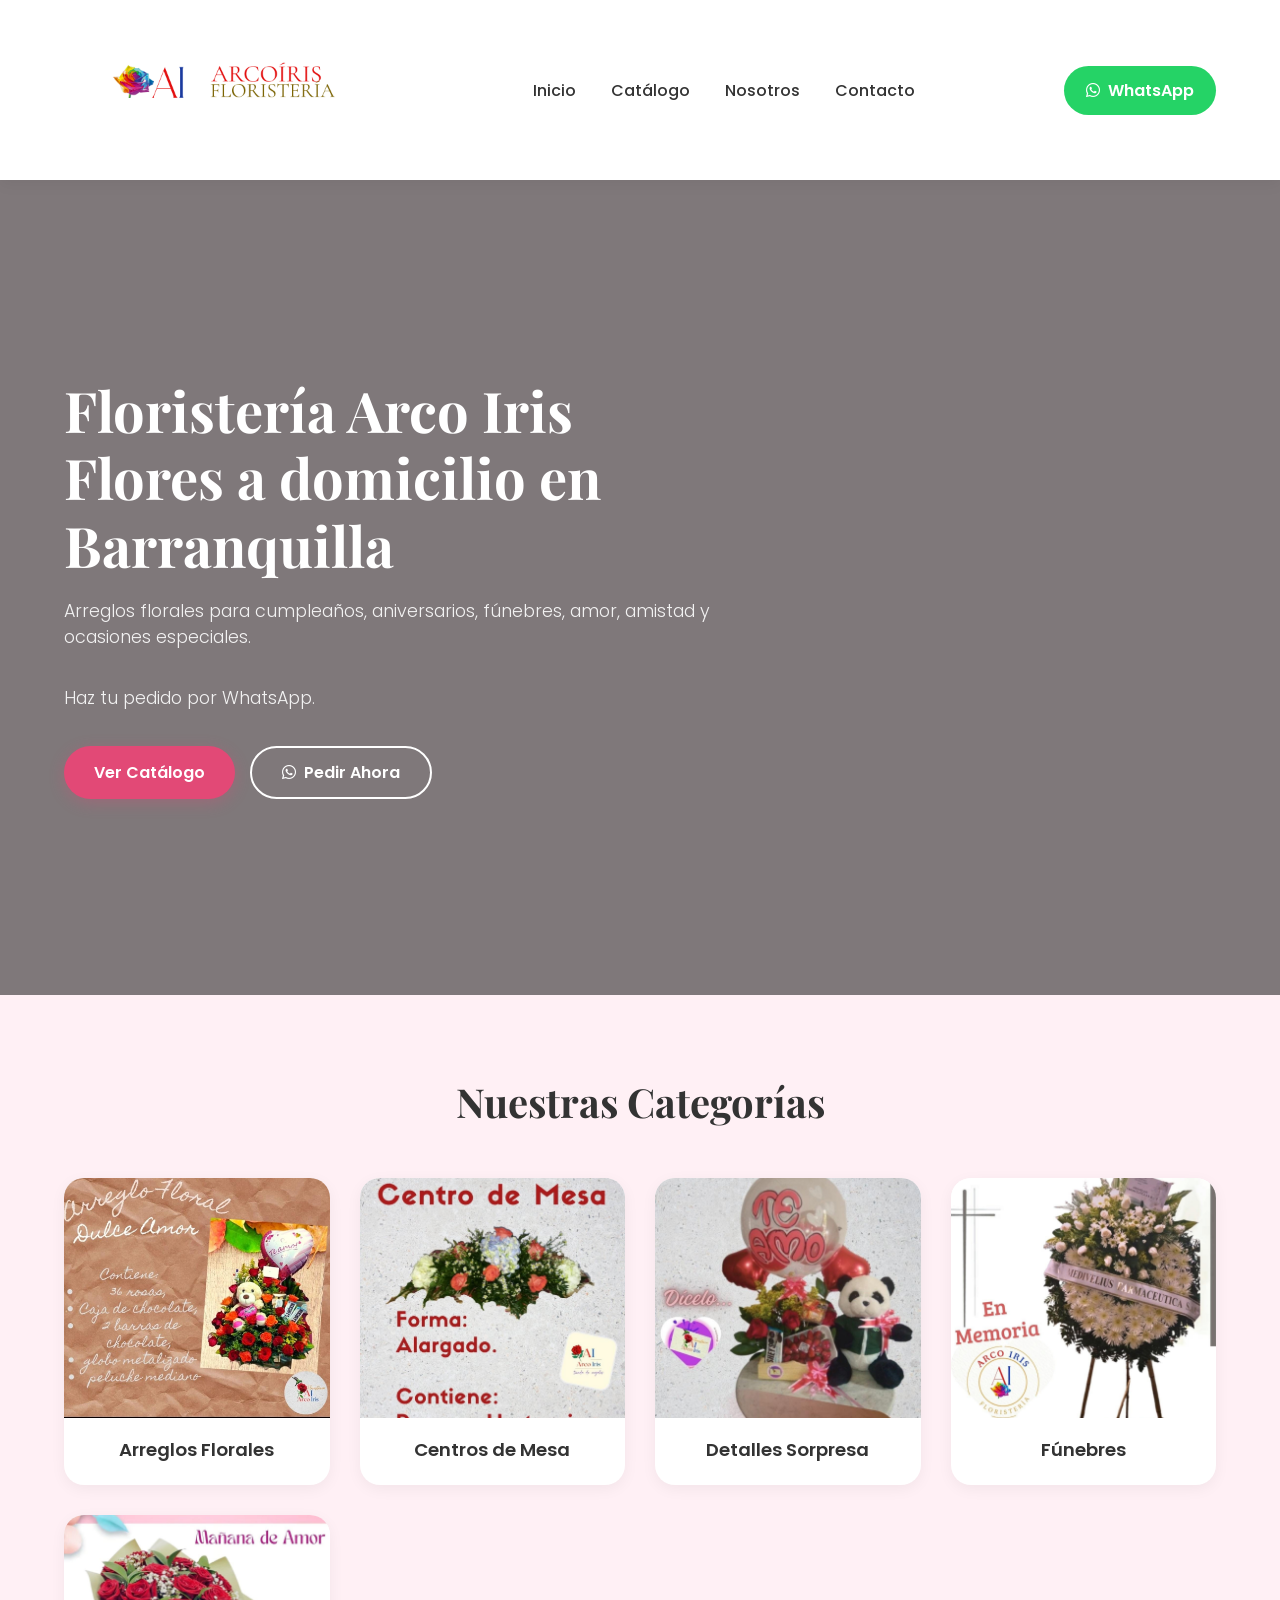
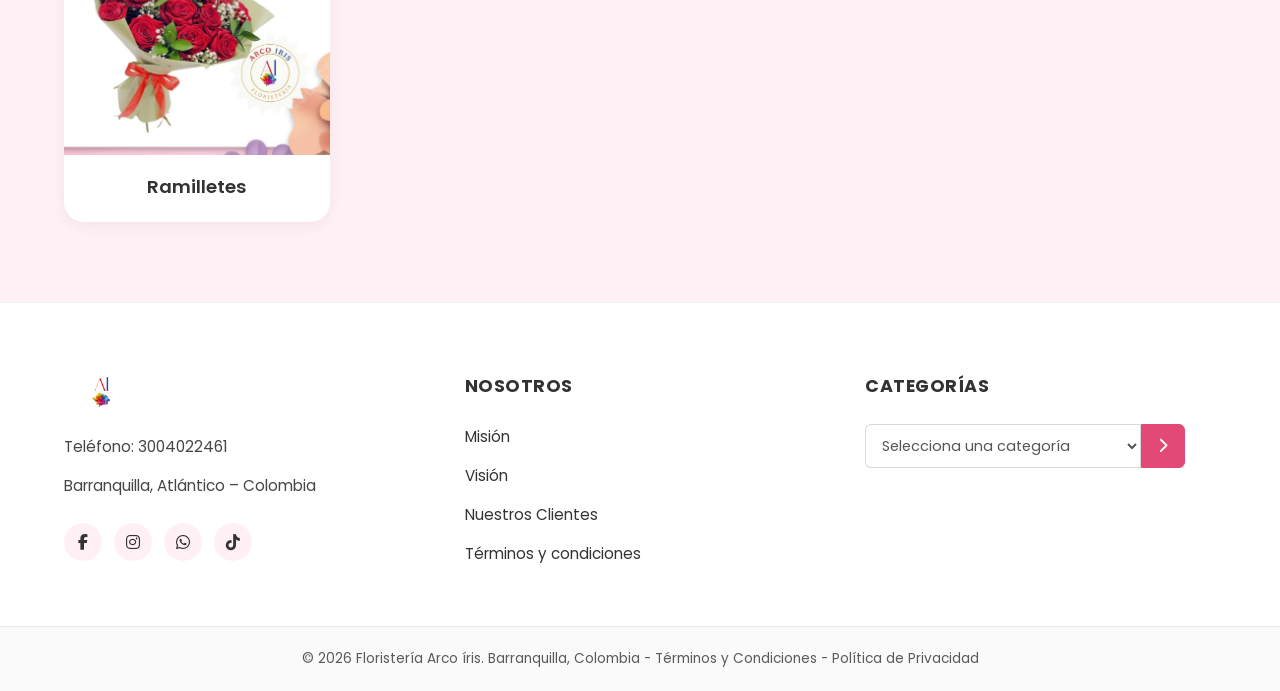
<file: index.html>
<!DOCTYPE html>
<html lang="es">

<head>
    <meta charset="UTF-8">
    <meta name="viewport" content="width=device-width, initial-scale=1.0">
    <title>Floristería Arcoíris</title>

    <!-- Línea para colocar tu isotipo -->
    <link rel="icon" type="image/png" href="favicon/favicon.png">

    <link rel="stylesheet" href="css/style.css">

    <!-- Fuentes de Google -->
    <link rel="preconnect" href="https://fonts.googleapis.com">
    <link rel="preconnect" href="https://fonts.gstatic.com" crossorigin>
    <link href="https://fonts.googleapis.com/css2?family=Playfair+Display:wght@500;600;700&family=Poppins:wght@300;400;500;600;700&display=swap" rel="stylesheet">
    
    <!-- Font Awesome (Iconos) -->
    <link rel="stylesheet" href="https://cdnjs.cloudflare.com/ajax/libs/font-awesome/6.7.2/css/all.min.css">
</head>

<body>

    <!-- ==========================
            HEADER / MENÚ
    ========================== -->
    <header class="header">
        <div class="container header-container">
            <!-- Logo -->
            <a href="index.html" class="logo">
                <img src="img/logo/logo-horizontal.png" alt="Floristería Arcoíris">
            </a>

            <!-- Navegación -->
            <nav class="menu">
                <ul class="menu-lista">
                    <li><a href="index.html">Inicio</a></li>
                    <li><a href="pages/catalogo.html">Catálogo</a></li>
                    <li><a href="pages/nosotros.html">Nosotros</a></li>
                    <li><a href="pages/contacto.html">Contacto</a></li>
                </ul>
            </nav>

            <!-- Botones de Acción -->
        <div class="acciones">
        <a href="https://wa.me/573004022461" target="_blank" class="btn-whatsapp">
        <i class="fa-brands fa-whatsapp"></i>
        WhatsApp
        </a>
        </div>
        </div>
    </header>

    <!-- ==========================
            HERO SECTION
    ========================== -->
    <section class="hero">
        <div class="container hero-container">
            <div class="hero-content">
                <h1>Floristería Arco Iris  Flores a domicilio en Barranquilla</h1>
                <p>Arreglos florales para cumpleaños, aniversarios, fúnebres, amor, amistad y ocasiones especiales.</p>
                <p>Haz tu pedido por WhatsApp.</p>
                <div class="hero-botones">
                    <a href="pages/catalogo.html" class="btn-primario">Ver Catálogo</a>
                    <a href="https://wa.me/573004022461" target="_blank" class="btn-secundario">
                        <i class="fa-brands fa-whatsapp"></i> Pedir Ahora
                    </a>
                </div>
            </div>
        </div>
    </section>

    <!-- ==========================================================================
    NUESTRAS CATEGORÍAS
    -->
    <section class="categorias-seccion container">
        <h2 class="titulo-seccion">Nuestras Categorías</h2>
        
        <div class="grid-categorias">
            <!-- 1. Arreglos Florales -->
            <a href="pages/catalogo.html?cat=arreglos" class="tarjeta-categoria">
                <div class="img-container">
                    <img src="img/categorias/arreglos.jpg" alt="Arreglos Florales" loading="lazy">
                </div>
                <h3>Arreglos Florales</h3>
            </a>

            <!-- 2. Centros de Mesa -->
            <a href="pages/catalogo.html?cat=mesas" class="tarjeta-categoria">
                <div class="img-container">
                    <img src="img/categorias/mesas.jpg" alt="Centros de Mesa" loading="lazy">
                </div>
                <h3>Centros de Mesa</h3>
            </a>

            <!-- 3. Detalles Sorpresa -->
            <a href="pages/catalogo.html?cat=detalles" class="tarjeta-categoria">
                <div class="img-container">
                    <img src="img/categorias/detalles.jpg" alt="Detalles Sorpresa" loading="lazy">
                </div>
                <h3>Detalles Sorpresa</h3>
            </a>

            <!-- 4. Fúnebres -->
            <a href="pages/catalogo.html?cat=funebres" class="tarjeta-categoria">
                <div class="img-container">
                    <img src="img/categorias/funebres.jpg" alt="Fúnebres" loading="lazy">
                </div>
                <h3>Fúnebres</h3>
            </a>

            <!-- 5. Ramilletes -->
            <a href="pages/catalogo.html?cat=ramilletes" class="tarjeta-categoria">
                <div class="img-container">
                    <img src="img/categorias/ramilletes.jpg" alt="Ramilletes" loading="lazy">
                </div>
                <h3>Ramilletes</h3>
            </a>
        </div>
    </section>

    <!-- ==========================
            FOOTER (PIE DE PÁGINA)
    ========================== -->
    <footer class="footer">
        <div class="container footer-container">
            
            <!-- Columna 1: Logo e Información Directa -->
            <div class="footer-col">
                <a href="index.html" class="footer-logo">
                    <img src="img/logo/isotipo.png" alt="Floristería Arcoíris Logotipo">
                </a>
                <ul class="info-lista">
                    <li>Teléfono: 3004022461</li>
                    <li>Barranquilla, Atlántico – Colombia</li>
                </ul>
                <!-- Redes Sociales -->
                <div class="footer-redes">
                    <a href="https://www.facebook.com/arcoirisfl/" target="_blank" title="Facebook"><i class="fa-brands fa-facebook-f"></i></a>
                    <a href="https://www.instagram.com/arcoiris.tr?igsh=a3hhM2ljNTViOWdo" target="_blank" title="Instagram"><i class="fa-brands fa-instagram"></i></a>
                    <a href="https://wa.me/573004022461" target="_blank" title="WhatsApp"><i class="fa-brands fa-whatsapp"></i></a>
                    <a href="https://www.tiktok.com/@arcoirisfl?_r=1&_t=ZS-987qPZH6nR6" target="_blank" title="TikTok"><i class="fa-brands fa-tiktok"></i></a>
                </div>
            </div>

            <!-- Columna 2: NOSOTROS -->
            <div class="footer-col">
                <h3>NOSOTROS</h3>
                <ul>
                    <li><a href="pages/nosotros.html#mision">Misión</a></li>
                    <li><a href="pages/nosotros.html#vision">Visión</a></li>
                    <li><a href="pages/nosotros.html#clientes">Nuestros Clientes</a></li>
                    <li><a href="pages/terminos.html">Términos y condiciones</a></li>
                </ul>
            </div>

            <div class="footer-col col-footer">
                <h3>CATEGORÍAS</h3>
                <div class="selector-categoria-footer">
                    <select name="categorias-select" id="categoriasSelect">
                        <option value="">Selecciona una categoría</option>
                        <option value="arreglos">Arreglos Florales</option>
                        <option value="mesas">Centros de Mesa</option>
                        <option value="detalles">Detalles Sorpresa</option>
                        <option value="funebres">Fúnebres</option>
                        <option value="ramilletes">Ramilletes</option>
                    </select>
                    <button id="btnSelectorFooter" class="btn-selector" type="button">
                        <i class="fa-solid fa-chevron-right"></i>
                    </button>
                </div>
            </div>

        </div>

        <!-- Barra de derechos e inferiores -->
        <div class="footer-bottom">
            <div class="container bottom-container">
                <p>&copy; 2026 Floristería Arco íris. Barranquilla, Colombia - Términos y Condiciones - Política de Privacidad</p>
            </div>
        </div>
    </footer>

    <!-- Archivo de JavaScript -->
    <script src="js/productos.js"></script>

</body>
</html>
</file>
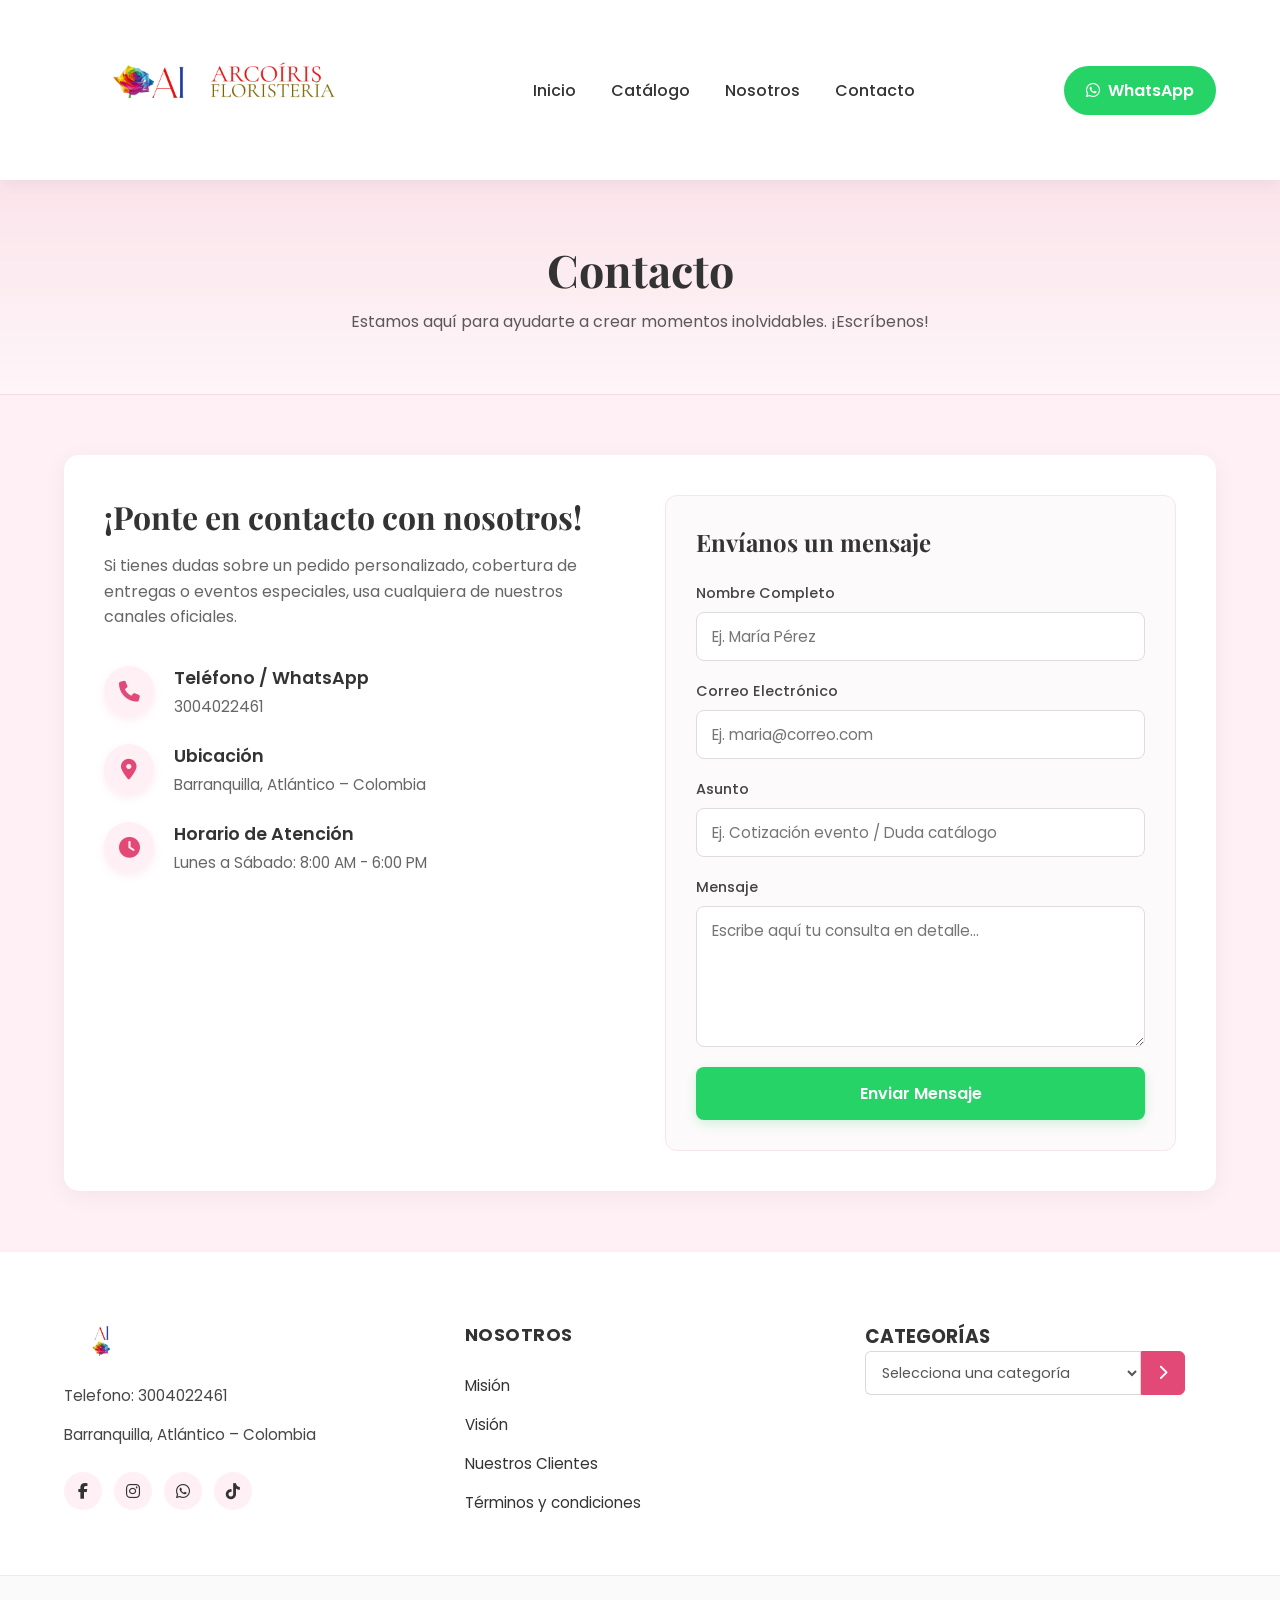
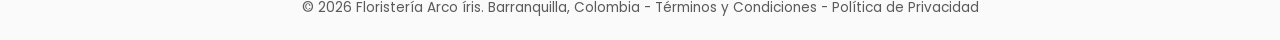
<file: pages/contacto.html>
<!DOCTYPE html>
<html lang="es">

<head>
    <meta charset="UTF-8">
    <meta name="viewport" content="width=device-width, initial-scale=1.0">
    <title>Contacto - Floristería Arcoíris</title>


    <link rel="icon" type="image/png" href="favicon/favicon.png">
    <!-- Ruta relativa para los estilos comunes -->
    <link rel="stylesheet" href="../css/style.css">
    
    <!-- Fuentes de Google -->
    <link rel="preconnect" href="https://fonts.googleapis.com">
    <link rel="preconnect" href="https://fonts.gstatic.com" crossorigin>
    <link href="https://fonts.googleapis.com/css2?family=Playfair+Display:wght=500;600;700&family=Poppins:wght=300;400;500;600;700&display=swap" rel="stylesheet">
    
    <!-- Font Awesome (Iconos) -->
    <link rel="stylesheet" href="https://cdnjs.cloudflare.com/ajax/libs/font-awesome/6.7.2/css/all.min.css">
</head>

<body>

    <!-- ==========================
            HEADER / MENÚ
    ========================== -->
    <header class="header">
        <div class="container header-container">
            <!-- Logo -->
            <a href="../index.html" class="logo">
                <img src="../img/logo/logo-horizontal.png" alt="Floristería Arcoíris">
            </a>

            <!-- Navegación -->
            <nav class="menu">
                <ul class="menu-lista">
                    <li><a href="../index.html">Inicio</a></li>
                    <li><a href="catalogo.html">Catálogo</a></li>
                    <li><a href="nosotros.html">Nosotros</a></li>
                    <li><a href="contacto.html">Contacto</a></li>
                </ul>
            </nav>

            <!-- Botones de Acción -->
            <div class="acciones">
            <a href="https://wa.me/573004022461" target="_blank" class="btn-whatsapp">
            <i class="fa-brands fa-whatsapp"></i>
            WhatsApp
            </a>
            </div>
        </div>
    </header>

    <!-- ==========================
        BANNER DE PRESENTACIÓN
    ========================== -->
    <section class="banner-interno">
        <div class="container">
            <h1>Contacto</h1>
            <p>Estamos aquí para ayudarte a crear momentos inolvidables. ¡Escríbenos!</p>
        </div>
    </section>

    <!-- ==========================
        SECCIÓN PRINCIPAL DE CONTACTO
    ========================== -->
    <section class="contacto-seccion container">
        <div class="grid-contacto">
            
            <!-- Bloque Izquierdo: Información de Atención -->
            <div class="info-contacto">
                <h2>¡Ponte en contacto con nosotros!</h2>
                <p class="descripcion-contacto">Si tienes dudas sobre un pedido personalizado, cobertura de entregas o eventos especiales, usa cualquiera de nuestros canales oficiales.</p>
                
                <div class="canales-atencion">
                    <!-- Canal Teléfono -->
                    <div class="canal-item">
                        <div class="canal-icono"><i class="fa-solid fa-phone"></i></div>
                        <div class="canal-texto">
                            <h3>Teléfono / WhatsApp</h3>
                            <p>3004022461</p>
                        </div>
                    </div>
                    
                    <!-- Canal Ubicación -->
                    <div class="canal-item">
                        <div class="canal-icono"><i class="fa-solid fa-location-dot"></i></div>
                        <div class="canal-texto">
                            <h3>Ubicación</h3>
                            <p>Barranquilla, Atlántico – Colombia</p>
                        </div>
                    </div>

                    <!-- Canal Horario -->
                    <div class="canal-item">
                        <div class="canal-icono"><i class="fa-solid fa-clock"></i></div>
                        <div class="canal-texto">
                            <h3>Horario de Atención</h3>
                            <p>Lunes a Sábado: 8:00 AM - 6:00 PM</p>
                        </div>
                    </div>
                </div>
            </div>

            <!-- Bloque Derecho: Formulario redirigido a WhatsApp mediante JS -->
            <div class="formulario-contacto">
                <h3>Envíanos un mensaje</h3>
                <form id="formContacto">
                    <div class="grupo-input">
                        <label for="nombre">Nombre Completo</label>
                        <input type="text" id="nombre" placeholder="Ej. María Pérez" required>
                    </div>

                    <div class="grupo-input">
                        <label for="correo">Correo Electrónico</label>
                        <input type="email" id="correo" placeholder="Ej. maria@correo.com" required>
                    </div>

                    <div class="grupo-input">
                        <label for="asunto">Asunto</label>
                        <input type="text" id="asunto" placeholder="Ej. Cotización evento / Duda catálogo" required>
                    </div>

                    <div class="grupo-input">
                        <label for="mensaje">Mensaje</label>
                        <textarea id="mensaje" rows="5" placeholder="Escribe aquí tu consulta en detalle..." required></textarea>
                    </div>

                    <button type="submit" class="btn-enviar-formulario">Enviar Mensaje</button>
                </form>
            </div>

        </div>
    </section>

    <!-- ==========================
            FOOTER (PIE DE PÁGINA)
    ========================== -->
    <footer class="footer">
        <div class="container footer-container">
            
            <!-- Columna 1: Información y Redes -->
            <div class="footer-col">
                <div class="footer-logo">
                    <img src="../img/logo/isotipo.png" alt="Floristería Arcoíris Logotipo">
                </div>
                <ul class="info-lista">
                    <li>Telefono: 3004022461</li>
                    <li>Barranquilla, Atlántico – Colombia</li>
                </ul>
                <div class="footer-redes">
                    <a href="https://www.facebook.com/arcoirisfl/" target="_blank" title="Facebook"><i class="fa-brands fa-facebook-f"></i></a>
                    <a href="https://www.instagram.com/arcoiris.tr?igsh=a3hhM2ljNTViOWdo" target="_blank" title="Instagram"><i class="fa-brands fa-instagram"></i></a>
                    <a href="https://wa.me/573004022461" target="_blank" title="WhatsApp"><i class="fa-brands fa-whatsapp"></i></a>
                    <a href="https://www.tiktok.com/@arcoirisfl?_r=1&_t=ZS-987qPZH6nR6" target="_blank" title="TikTok"><i class="fa-brands fa-tiktok"></i></a>
                </div>
            </div>

            <!-- Columna 2: NOSOTROS -->
            <div class="footer-col">
                <h3>NOSOTROS</h3>
                <ul>
                    <li><a href="nosotros.html#mision">Misión</a></li>
                    <li><a href="nosotros.html#vision">Visión</a></li>
                    <li><a href="nosotros.html#clientes">Nuestros Clientes</a></li>
                    <li><a href="terminos.html">Términos y condiciones</a></li>
                </ul>
            </div>

        <div class="col-footer">
    <h3>CATEGORÍAS</h3>
    <div class="selector-categoria-footer">
        <select name="categorias-select" id="categoriasSelect">
            <option value="">Selecciona una categoría</option>
            <option value="arreglos">Arreglos Florales</option>
            <option value="mesas">Centros de Mesa</option>
            <option value="detalles">Detalles Sorpresa</option>
            <option value="funebres">Fúnebres</option>
            <option value="ramilletes">Ramilletes</option>
        </select>
        <button id="btnSelectorFooter" class="btn-selector" type="button">
            <i class="fa-solid fa-chevron-right"></i>
        </button>
    </div>
</div>

        </div>

        <div class="footer-bottom">
            <div class="container bottom-container">
                <p>&copy; 2026 Floristería Arco íris. Barranquilla, Colombia - Términos y Condiciones - Política de Privacidad</p>
            </div>
        </div>
    </footer>
    <script>
        document.getElementById('formContacto').addEventListener('submit', function(event) {
            event.preventDefault();

            const nombre = document.getElementById('nombre').value;
            const correo = document.getElementById('correo').value;
            const asunto = document.getElementById('asunto').value;
            const mensaje = document.getElementById('mensaje').value;

            const numeroTelefono = "573004022461";

            const textoMensaje = `*Nueva Consulta - Floristería Arcoíris*\n\n` +
                                 `- *Nombre:* ${nombre}\n` +
                                 `- *Correo:* ${correo}\n` +
                                 `- *Asunto:* ${asunto}\n\n` +
                                `*Mensaje:*\n${mensaje}`;

            const urlWhatsApp = `https://api.whatsapp.com/send?phone=${numeroTelefono}&text=${encodeURIComponent(textoMensaje)}`;

            window.open(urlWhatsApp, '_blank');
        });
    </script>
    <script src="../js/productos.js"></script>
</body>
</html>
</file>
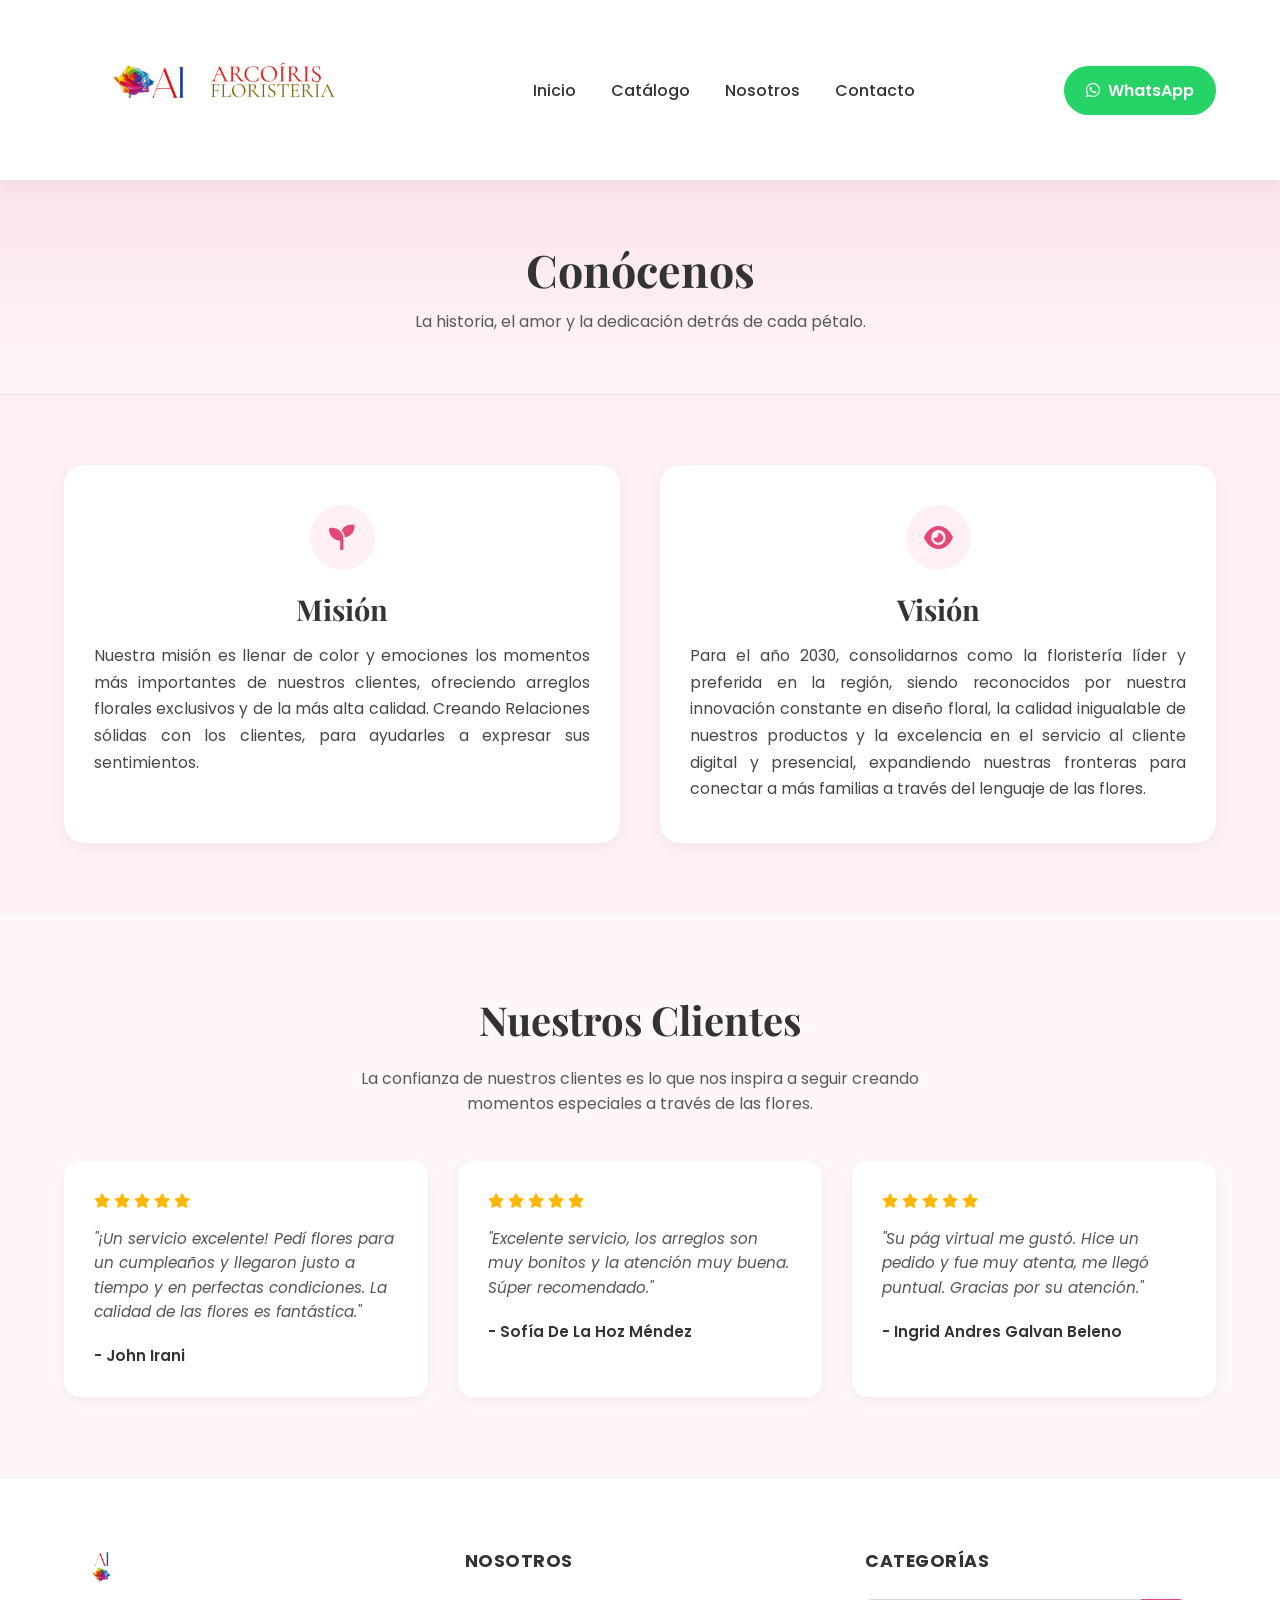
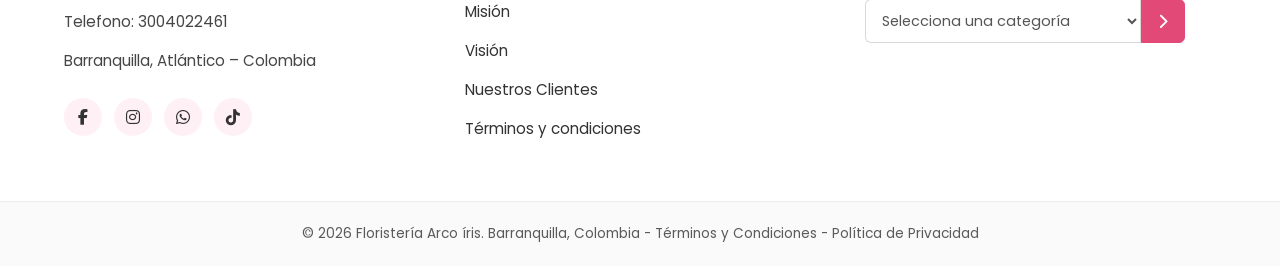
<file: pages/nosotros.html>
<!DOCTYPE html>
<html lang="es">

<head>
    <meta charset="UTF-8">
    <meta name="viewport" content="width=device-width, initial-scale=1.0">
    <title>Nosotros - Floristería Arcoíris</title>

    <link rel="icon" type="image/png" href="favicon/favicon.png">
    
    <!-- Ruta relativa para los estilos -->
    <link rel="stylesheet" href="../css/style.css">
    
    <!-- Fuentes de Google -->
    <link rel="preconnect" href="https://fonts.googleapis.com">
    <link rel="preconnect" href="https://fonts.gstatic.com" crossorigin>
    <link href="https://fonts.googleapis.com/css2?family=Playfair+Display:wght@500;600;700&family=Poppins:wght@300;400;500;600;700&display=swap" rel="stylesheet">
    
    <!-- Font Awesome (Iconos) -->
    <link rel="stylesheet" href="https://cdnjs.cloudflare.com/ajax/libs/font-awesome/6.7.2/css/all.min.css">
</head>

<body>

    <!-- ==========================
            HEADER / MENÚ
    ========================== -->
    <header class="header">
        <div class="container header-container">
            <!-- Logo -->
            <a href="../index.html" class="logo">
                <img src="../img/logo/logo-horizontal.png" alt="Floristería Arcoíris">
            </a>

            <!-- Navegación -->
            <nav class="menu">
                <ul class="menu-lista">
                    <li><a href="../index.html">Inicio</a></li>
                    <li><a href="catalogo.html">Catálogo</a></li>
                    <li><a href="nosotros.html">Nosotros</a></li>
                    <li><a href="contacto.html">Contacto</a></li>
                </ul>
            </nav>

            <!-- Botones de Acción -->
        <div class="acciones">
        <a href="https://wa.me/573004022461" target="_blank" class="btn-whatsapp">
        <i class="fa-brands fa-whatsapp"></i>
        WhatsApp
        </a>
        </div>
        </div>
    </header>

    <!-- ==========================
        BANNER DE PRESENTACIÓN
    ========================== -->
    <section class="banner-interno">
        <div class="container">
            <h1>Conócenos</h1>
            <p>La historia, el amor y la dedicación detrás de cada pétalo.</p>
        </div>
    </section>

    <!-- ==========================
        SECCIÓN MISIÓN Y VISIÓN
    ========================== -->
    <section class="nosotros-seccion container">
        <div class="grid-mision-vision">
            <!-- Bloque Misión -->
            <div class="bloque-nosotros" id="mision">
                <div class="icono-nosotros">
                    <i class="fa-solid fa-seedling"></i>
                </div>
                <h2>Misión</h2>
                <p>Nuestra misión es llenar de color y emociones los momentos más importantes de nuestros clientes, ofreciendo arreglos florales exclusivos y de la más alta calidad. Creando Relaciones sólidas con los clientes, para ayudarles a expresar sus sentimientos.</p>
            </div>

            <!-- Bloque Visión -->
            <div class="bloque-nosotros" id="vision">
                <div class="icono-nosotros">
                    <i class="fa-solid fa-eye"></i>
                </div>
                <h2>Visión</h2>
                <p>Para el año 2030, consolidarnos como la floristería líder y preferida en la región, siendo reconocidos por nuestra innovación constante en diseño floral, la calidad inigualable de nuestros productos y la excelencia en el servicio al cliente digital y presencial, expandiendo nuestras fronteras para conectar a más familias a través del lenguaje de las flores.</p>
            </div>
        </div>
    </section>

    <!-- ==========================
    SECCIÓN NUESTROS CLIENTES
========================== -->
<section class="clientes-seccion" id="clientes">
    <div class="container">

        <h2 class="titulo-seccion">Nuestros Clientes</h2>

        <p class="subtitulo-seccion">
            La confianza de nuestros clientes es lo que nos inspira a seguir creando
            momentos especiales a través de las flores.
        </p>

        <div class="grid-clientes">

            <!-- Cliente 1 -->
            <div class="tarjeta-testimonio">

                <div class="estrellas">
                    <i class="fa-solid fa-star"></i>
                    <i class="fa-solid fa-star"></i>
                    <i class="fa-solid fa-star"></i>
                    <i class="fa-solid fa-star"></i>
                    <i class="fa-solid fa-star"></i>
                </div>

                <p>
                    "¡Un servicio excelente! Pedí flores para un cumpleaños
                    y llegaron justo a tiempo y en perfectas condiciones.
                    La calidad de las flores es fantástica."
                </p>

                <h4>- John Irani</h4>

            </div>


            <!-- Cliente 2 -->
            <div class="tarjeta-testimonio">

                <div class="estrellas">
                    <i class="fa-solid fa-star"></i>
                    <i class="fa-solid fa-star"></i>
                    <i class="fa-solid fa-star"></i>
                    <i class="fa-solid fa-star"></i>
                    <i class="fa-solid fa-star"></i>
                </div>

                <p>
                    "Excelente servicio, los arreglos son muy bonitos
                    y la atención muy buena. Súper recomendado."
                </p>

                <h4>- Sofía De La Hoz Méndez</h4>

            </div>


            <!-- Cliente 3 -->
            <div class="tarjeta-testimonio">

                <div class="estrellas">
                    <i class="fa-solid fa-star"></i>
                    <i class="fa-solid fa-star"></i>
                    <i class="fa-solid fa-star"></i>
                    <i class="fa-solid fa-star"></i>
                    <i class="fa-solid fa-star"></i>
                </div>

                <p>
                    "Su pág virtual me gustó.
                    Hice un pedido y fue muy atenta, me llegó puntual.
                    Gracias por su atención."
                </p>

                <h4>- Ingrid Andres Galvan Beleno</h4>

            </div>

        </div>
    </div>
</section>

   <!-- ==========================
            FOOTER (PIE DE PÁGINA)
    ========================== -->
    <footer class="footer">
        <div class="container footer-container">
            
            <!-- Columna 1: Información y Redes -->
            <div class="footer-col">
                <div class="footer-logo">
                    <img src="../img/logo/isotipo.png" alt="Floristería Arcoíris Logotipo">
                </div>
                <ul class="info-lista">
                    <li>Telefono: 3004022461</li>
                    <li>Barranquilla, Atlántico – Colombia</li>
                </ul>
                <div class="footer-redes">
                    <a href="https://www.facebook.com/arcoirisfl/" target="_blank" title="Facebook"><i class="fa-brands fa-facebook-f"></i></a>
                    <a href="https://www.instagram.com/arcoiris.tr?igsh=a3hhM2ljNTViOWdo" target="_blank" title="Instagram"><i class="fa-brands fa-instagram"></i></a>
                    <a href="https://wa.me/573004022461" target="_blank" title="WhatsApp"><i class="fa-brands fa-whatsapp"></i></a>
                    <a href="https://www.tiktok.com/@arcoirisfl?_r=1&_t=ZS-987qPZH6nR6" target="_blank" title="TikTok"><i class="fa-brands fa-tiktok"></i></a>
                </div>
            </div>

            <!-- Columna 2: NOSOTROS -->
            <div class="footer-col">
                <h3>NOSOTROS</h3>
                <ul>
                    <li><a href="#mision">Misión</a></li>
                    <li><a href="#vision">Visión</a></li>
                    <li><a href="#clientes">Nuestros Clientes</a></li>
                    <li><a href="terminos.html">Términos y condiciones</a></li>
                </ul>
            </div>

            <div class="footer-col col-footer">
                <h3>CATEGORÍAS</h3>
                <div class="selector-categoria-footer">
                    <select name="categorias-select" id="categoriasSelect">
                        <option value="">Selecciona una categoría</option>
                        <option value="arreglos">Arreglos Florales</option>
                        <option value="mesas">Centros de Mesa</option>
                        <option value="detalles">Detalles Sorpresa</option>
                        <option value="funebres">Fúnebres</option>
                        <option value="ramilletes">Ramilletes</option>
                    </select>
                    <button id="btnSelectorFooter" class="btn-selector" type="button">
                        <i class="fa-solid fa-chevron-right"></i>
                    </button>
                </div>
            </div>

        </div>

        <div class="footer-bottom">
            <div class="container bottom-container">
                <p>&copy; 2026 Floristería Arco íris. Barranquilla, Colombia - Términos y Condiciones - Política de Privacidad</p>
            </div>
        </div>
    </footer>
    
    <!-- Ruta corregida subiendo un nivel con ../ -->
    <script src="../js/productos.js"></script>
</body>
</html>
</file>
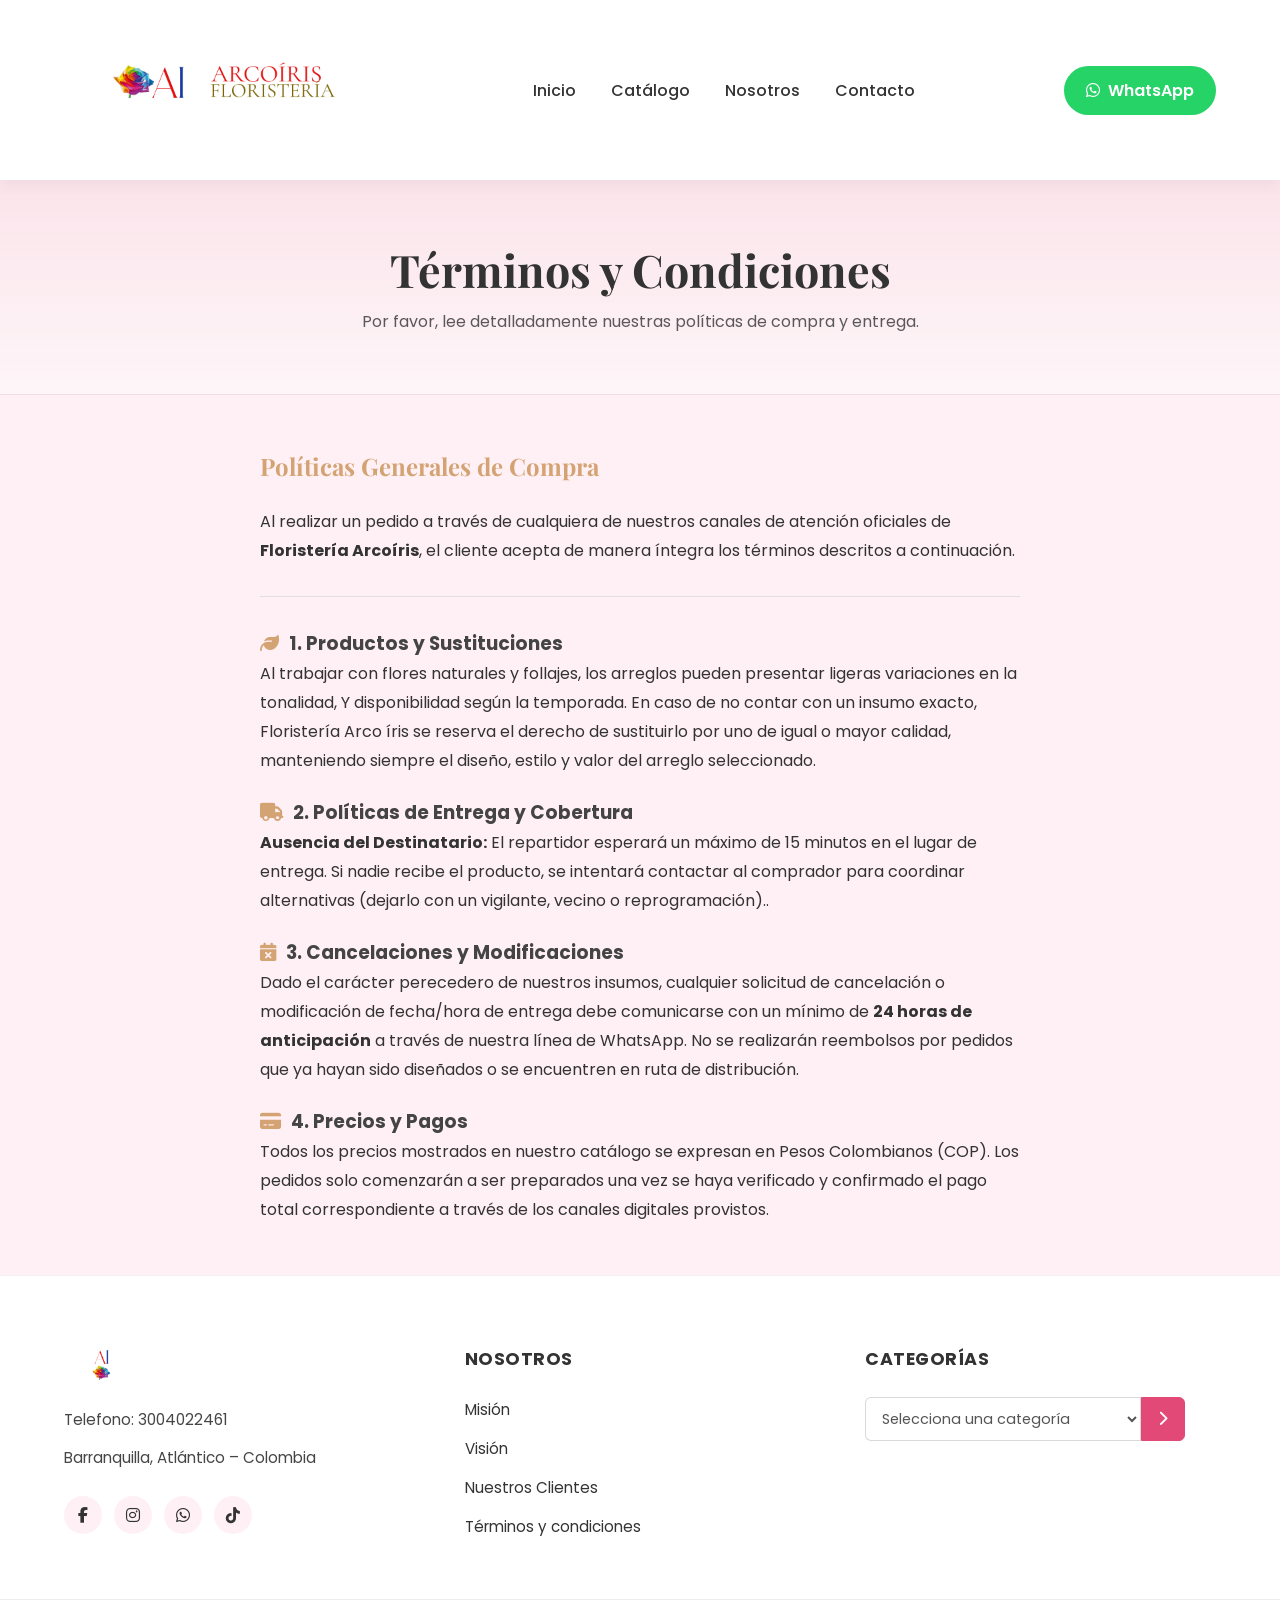
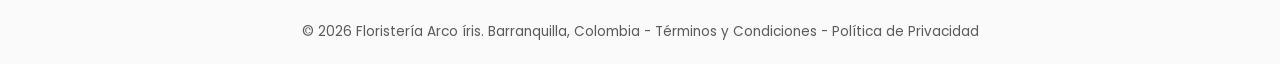
<file: pages/terminos.html>
<!DOCTYPE html>
<html lang="es">

<head>
    <meta charset="UTF-8">
    <meta name="viewport" content="width=device-width, initial-scale=1.0">
    <title>Términos y Condiciones - Floristería Arcoíris</title>
    
    <link rel="icon" type="image/png" href="favicon/favicon.png">
    <!-- Ruta relativa para los estilos comunes -->
    <link rel="stylesheet" href="../css/style.css">
    
    <!-- Fuentes de Google -->
    <link rel="preconnect" href="https://fonts.googleapis.com">
    <link rel="preconnect" href="https://fonts.gstatic.com" crossorigin>
    <link href="https://fonts.googleapis.com/css2?family=Playfair+Display:wght=500;600;700&family=Poppins:wght=300;400;500;600;700&display=swap" rel="stylesheet">
    
    <!-- Font Awesome (Iconos) -->
    <link rel="stylesheet" href="https://cdnjs.cloudflare.com/ajax/libs/font-awesome/6.7.2/css/all.min.css">
</head>

<body>

    <!-- ==========================
            HEADER / MENÚ
    ========================== -->
    <header class="header">
        <div class="container header-container">
            <!-- Logo -->
            <a href="../index.html" class="logo">
                <img src="../img/logo/logo-horizontal.png" alt="Floristería Arcoíris">
            </a>

            <!-- Navegación -->
            <nav class="menu">
                <ul class="menu-lista">
                    <li><a href="../index.html">Inicio</a></li>
                    <li><a href="catalogo.html">Catálogo</a></li>
                    <li><a href="nosotros.html">Nosotros</a></li>
                    <li><a href="contacto.html">Contacto</a></li>
                </ul>
            </nav>

            <!-- Botón de WhatsApp -->
            <div class="acciones">
            <a href="https://wa.me/573004022461" target="_blank" class="btn-whatsapp">
            <i class="fa-brands fa-whatsapp"></i>
            WhatsApp
            </a>
        </div>
        </div>
    </header>

    <!-- ==========================
        BANNER DE PRESENTACIÓN
    ========================== -->
    <section class="banner-interno">
        <div class="container">
            <h1>Términos y Condiciones</h1>
            <p>Por favor, lee detalladamente nuestras políticas de compra y entrega.</p>
        </div>
    </section>

    <!-- ==========================
        CONTENIDO LEGAL
    ========================== -->
    <main class="container seccion-legal" style="padding: 50px 20px; max-width: 800px; margin: 0 auto; font-family: 'Poppins', sans-serif; color: #333; line-height: 1.8;">
        
        <h2 style="font-family: 'Playfair Display', serif; color: #d4a373; margin-bottom: 20px;">Políticas Generales de Compra</h2>
        <p>Al realizar un pedido a través de cualquiera de nuestros canales de atención oficiales de <strong>Floristería Arcoíris</strong>, el cliente acepta de manera íntegra los términos descritos a continuación.</p>
        
        <hr style="border: 0; height: 1px; background: #e0e0e0; margin: 30px 0;">

        <h3 style="color: #444; margin-top: 20px;"><i class="fa-solid fa-leaf" style="color: #d4a373; margin-right: 10px;"></i>1. Productos y Sustituciones</h3>
        <p>Al trabajar con flores naturales y follajes, los arreglos pueden presentar ligeras variaciones en la tonalidad, Y disponibilidad según la temporada. En caso de no contar con un insumo exacto, Floristería Arco íris se reserva el derecho de sustituirlo por uno de igual o mayor calidad, manteniendo siempre el diseño, estilo y valor del arreglo seleccionado.</p>

        <h3 style="color: #444; margin-top: 20px;"><i class="fa-solid fa-truck" style="color: #d4a373; margin-right: 10px;"></i>2. Políticas de Entrega y Cobertura</h3>
        <ul>
            <li><strong>Ausencia del Destinatario:</strong> El repartidor esperará un máximo de 15 minutos en el lugar de entrega. Si nadie recibe el producto, se intentará contactar al comprador para coordinar alternativas (dejarlo con un vigilante, vecino o reprogramación)..</li>
        </ul>

        <h3 style="color: #444; margin-top: 20px;"><i class="fa-solid fa-calendar-xmark" style="color: #d4a373; margin-right: 10px;"></i>3. Cancelaciones y Modificaciones</h3>
        <p>Dado el carácter perecedero de nuestros insumos, cualquier solicitud de cancelación o modificación de fecha/hora de entrega debe comunicarse con un mínimo de <strong>24 horas de anticipación</strong> a través de nuestra línea de WhatsApp. No se realizarán reembolsos por pedidos que ya hayan sido diseñados o se encuentren en ruta de distribución.</p>

        <h3 style="color: #444; margin-top: 20px;"><i class="fa-solid fa-credit-card" style="color: #d4a373; margin-right: 10px;"></i>4. Precios y Pagos</h3>
        <p>Todos los precios mostrados en nuestro catálogo se expresan en Pesos Colombianos (COP). Los pedidos solo comenzarán a ser preparados una vez se haya verificado y confirmado el pago total correspondiente a través de los canales digitales provistos.</p>

    </main>

    <!-- ==========================
            FOOTER (PIE DE PÁGINA)
    ========================== -->
    <footer class="footer">
        <div class="container footer-container">
            
            <!-- Columna 1 -->
            <div class="footer-col">
                <div class="footer-logo">
                    <img src="../img/logo/isotipo.png" alt="Floristería Arcoíris Logotipo">
                </div>
                <ul class="info-lista">
                    <li>Telefono: 3004022461</li>
                    <li>Barranquilla, Atlántico – Colombia</li>
                </ul>
                <div class="footer-redes">
                    <a href="https://www.facebook.com/arcoirisfl/" target="_blank" title="Facebook"><i class="fa-brands fa-facebook-f"></i></a>
                    <a href="https://www.instagram.com/arcoiris.tr?igsh=a3hhM2ljNTViOWdo" target="_blank" title="Instagram"><i class="fa-brands fa-instagram"></i></a>
                    <a href="https://wa.me/573004022461" target="_blank" title="WhatsApp"><i class="fa-brands fa-whatsapp"></i></a>
                    <a href="https://www.tiktok.com/@arcoirisfl?_r=1&_t=ZS-987qPZH6nR6" target="_blank" title="TikTok"><i class="fa-brands fa-tiktok"></i></a>
                </div>
            </div>

            <!-- Columna 2 -->
            <div class="footer-col">
                <h3>NOSOTROS</h3>
                <ul>
                    <li><a href="nosotros.html#mision">Misión</a></li>
                    <li><a href="nosotros.html#vision">Visión</a></li>
                    <li><a href="nosotros.html#clientes">Nuestros Clientes</a></li>
                    <li><a href="terminos.html">Términos y condiciones</a></li>
                </ul>
            </div>

            <!-- Columna 3 -->
            <div class="footer-col">
                <h3>CATEGORÍAS</h3>
                <div class="selector-container">
                    <select name="categorias-select" id="categoriasSelect">
                        <option value="">Selecciona una categoría</option>
                        <option value="ramos">Ramos Especiales</option>
                        <option value="cajas">Cajas Sorpresa</option>
                        <option value="orquideas">Orquídeas</option>
                        <option value="funebres">Arreglos Fúnebres</option>
                    </select>
                    <button type="button" class="btn-selector" aria-label="Buscar categoría">
                        <i class="fa-solid fa-chevron-right"></i>
                    </button>
                </div>
            </div>

        </div>

        <div class="footer-bottom">
            <div class="container bottom-container">
                <p>&copy; 2026 Floristería Arco íris. Barranquilla, Colombia - Términos y Condiciones - Política de Privacidad</p>
            </div>
        </div>
    </footer>

</body>
</html>
</file>
<file: css/style.css>
/* ==========================================================================
   1. IMPORTACIONES & VARIABLES GLOBALES
   ========================================================================== */
/* La regla @import DEBE ir antes que cualquier otra regla en CSS */
@import url("variables.css");

:root {
    --rosa-principal: #e24976;
    --rosa-claro: #fff0f5;
    --blanco: #ffffff;
    --texto: #333333;
    --sombra-suave: 0 4px 15px rgba(0, 0, 0, 0.05);
}

/* ==========================================================================
   2. RESET & ESTILOS GLOBALES
   ========================================================================== */
* {
    margin: 0;
    padding: 0;
    box-sizing: border-box;
}

html {
    scroll-behavior: smooth;
}

body {
    font-family: 'Poppins', sans-serif;
    background: var(--rosa-claro);
    color: var(--texto);
}

.container {
    width: 90%;
    max-width: 1200px;
    margin: auto;
}

img {
    display: block;
    width: 100%;
}

a {
    text-decoration: none;
    color: inherit;
}

ul {
    list-style: none;
}

/* ==========================================================================
   3. HEADER
   ========================================================================== */
.header {
    position: sticky;
    top: 0;
    background: var(--blanco);
    box-shadow: var(--sombra-suave);
    z-index: 1000;
}

.header-container {
    display: flex;
    justify-content: space-between;
    align-items: center;
    min-height: 85px;
}

/* Logo Animado */
.logo img {
    width: 320px;
    max-width: 100%;
    height: auto;
    transition: transform .3s ease;
}

.logo img:hover {
    transform: scale(1.03);
}

/* Menú de Navegación */
.menu-lista {
    display: flex;
    gap: 35px;
}

.menu-lista a {
    font-weight: 500;
    transition: .3s;
    position: relative;
}

.menu-lista a:hover {
    color: var(--rosa-principal);
}

.menu-lista a::after {
    content: "";
    position: absolute;
    left: 0;
    bottom: -6px;
    width: 0;
    height: 2px;
    background: var(--rosa-principal);
    transition: .3s;
}

.menu-lista a:hover::after {
    width: 100%;
}

/* Área de Acciones */
.acciones {
    display: flex;
    align-items: center;
    gap: 18px;
}

/* ==========================
   BOTÓN DEL CARRITO
========================== */

.cart-icon-btn {
    width: 50px;
    height: 50px;
    border: none;
    border-radius: 50%;
    background: var(--rosa-claro);
    color: var(--texto);
    cursor: pointer;
    font-size: 20px;
    transition: .3s;
    position: relative;

    display: flex;
    justify-content: center;
    align-items: center;
}

.cart-icon-btn:hover {
    background: var(--rosa-principal);
    color: white;
}

.cart-badge {
    position: absolute;
    top: -2px;
    right: -2px;

    background-color: var(--rosa-principal);
    color: white;

    font-size: 0.75rem;
    font-weight: 600;

    width: 20px;
    height: 20px;

    border-radius: 50%;

    display: flex;
    justify-content: center;
    align-items: center;

    border: 2px solid var(--blanco);
}
/* Botón de WhatsApp */
.btn-whatsapp {
    display: inline-flex;
    align-items: center;
    gap: 8px;
    background: #25D366;
    color: white;
    padding: 12px 22px;
    border-radius: 30px;
    font-weight: 600;
    transition: .3s;
}

.btn-whatsapp:hover {
    transform: translateY(-2px);
    box-shadow: 0 6px 15px rgba(37, 211, 102, .35);
}

/* ==========================================================================
   4. HERO SECTION
   ========================================================================== */
.hero {
    position: relative;
    background: linear-gradient(rgba(0, 0, 0, 0.5), rgba(0, 0, 0, 0.5)), 
                url('https://images.unsplash.com/photo-1526047932273-341f2a7631f9?q=80&w=1200&auto=format&fit=crop') no-repeat center center/cover;
    min-height: calc(100vh - 85px); 
    display: flex;
    align-items: center;
    color: var(--blanco);
    overflow: hidden;
}

.hero-video {
    position: absolute;
    top: 0;
    left: 0;
    width: 100%;
    height: 100%;
    object-fit: cover;
    z-index: 0;
}

.hero .container {
    position: relative;
    z-index: 1;
}

.hero-content {
    max-width: 650px; 
}

.hero-content h1 {
    font-family: 'Playfair Display', serif;
    font-size: 3.5rem;
    line-height: 1.2;
    margin-bottom: 20px;
    font-weight: 700;
    animation: fadeUp 0.8s ease forwards;
}

.hero-content p {
    font-size: 1.1rem;
    margin-bottom: 35px;
    font-weight: 300;
    opacity: 0.9;
}

.hero-botones {
    display: flex;
    gap: 15px;
    flex-wrap: wrap;
}

.btn-primario {
    background: var(--rosa-principal);
    color: white;
    padding: 14px 30px;
    border-radius: 30px;
    font-weight: 600;
    transition: .3s ease;
    box-shadow: 0 4px 15px rgba(226, 73, 118, 0.3); 
}

.btn-primario:hover {
    transform: translateY(-3px);
    box-shadow: 0 6px 20px rgba(226, 73, 118, 0.5);
}

.btn-secundario {
    background: transparent;
    color: white;
    border: 2px solid white;
    padding: 12px 30px;
    border-radius: 30px;
    font-weight: 600;
    display: inline-flex;
    align-items: center;
    gap: 8px;
    transition: .3s ease;
}

.btn-secundario:hover {
    background: white;
    color: var(--texto);
    transform: translateY(-3px);
}

@keyframes fadeUp {
    from { opacity: 0; transform: translateY(20px); }
    to { opacity: 1; transform: translateY(0); }
}

/* ==========================================================================
   5. SECCIÓN CATEGORÍAS
   ========================================================================== */
.categorias-seccion {
    padding: 80px 0;
}

.titulo-seccion {
    font-family: 'Playfair Display', serif;
    text-align: center;
    font-size: 2.5rem;
    margin-bottom: 50px;
    color: var(--texto);
    position: relative;
}

.grid-categorias {
    display: grid;
    grid-template-columns: repeat(auto-fit, minmax(240px, 1fr));
    gap: 30px;
}

.tarjeta-categoria {
    background: var(--blanco);
    border-radius: 20px;
    overflow: hidden;
    box-shadow: var(--sombra-suave);
    text-align: center;
    padding-bottom: 22px;
    transition: transform 0.3s ease, box-shadow 0.3s ease;
}

.tarjeta-categoria:hover {
    transform: translateY(-6px);
    box-shadow: 0 12px 25px rgba(0,0,0,0.08);
}

.tarjeta-categoria .img-container {
    height: 240px;
    overflow: hidden;
    background-color: #f5f5f5;
}

.tarjeta-categoria img {
    height: 100%;
    object-fit: cover;
    transition: transform 0.5s ease;
}

.tarjeta-categoria:hover img {
    transform: scale(1.05);
}

.tarjeta-categoria h3 {
    font-size: 1.15rem;
    margin-top: 18px;
    font-weight: 600;
    color: var(--texto);
}

/* ==========================================================================
   6. FOOTER
   ========================================================================== */
.footer {
    background: var(--blanco);
    color: var(--texto);
    padding: 70px 0 0 0;
    border-top: 1px solid rgba(0, 0, 0, 0.05);
}

.footer-container {
    display: grid;
    grid-template-columns: repeat(auto-fit, minmax(260px, 1fr));
    gap: 50px;
    padding-bottom: 60px;
    align-items: start;
}

.footer-logo img {
    width: 75px;
    height: auto;
    margin-bottom: 20px;
    transition: transform 0.3s ease;
}

.footer-logo img:hover {
    transform: rotate(5deg);
}

.info-lista {
    display: flex;
    flex-direction: column;
    gap: 10px;
    font-size: 0.95rem;
    line-height: 1.6;
    opacity: 0.9;
}

.footer-redes {
    display: flex;
    gap: 12px;
    margin-top: 25px;
}

.footer-redes a {
    width: 38px;
    height: 38px;
    border-radius: 50%;
    background: var(--rosa-claro);
    color: var(--texto);
    display: flex;
    justify-content: center;
    align-items: center;
    font-size: 1rem;
    transition: all 0.3s ease;
}

.footer-redes a:hover {
    background: var(--rosa-principal);
    color: white;
    transform: translateY(-3px);
}

.footer-col h3 {
    font-family: 'Poppins', sans-serif;
    font-size: 1.1rem;
    font-weight: 700;
    margin-bottom: 25px;
    letter-spacing: 0.5px;
    color: var(--texto);
}

.footer-col ul {
    display: flex;
    flex-direction: column;
    gap: 14px;
}

.footer-col ul a {
    font-size: 0.95rem;
    transition: color 0.2s ease;
}

.footer-col ul a:hover {
    color: var(--rosa-principal);
}

.selector-container,
.selector-categoria-footer {
    display: flex;
    align-items: center;
    max-width: 320px;
    width: 100%;
}

.selector-container select,
.selector-categoria-footer select {
    flex: 1;
    height: 44px;
    padding: 0 12px;
    border: 1px solid rgba(0, 0, 0, 0.15);
    border-radius: 6px 0 0 6px;
    font-family: 'Poppins', sans-serif;
    font-size: 0.9rem;
    color: #555;
    outline: none;
    background-color: white;
    cursor: pointer;
    transition: border-color 0.3s;
}

.selector-container select:focus,
.selector-categoria-footer select:focus {
    border-color: var(--rosa-principal);
}

.btn-selector {
    height: 44px;
    width: 44px;
    background-color: var(--rosa-principal);
    border: 1px solid var(--rosa-principal);
    color: white;
    border-radius: 0 6px 6px 0;
    cursor: pointer;
    display: flex;
    justify-content: center;
    align-items: center;
    font-size: 0.95rem;
    transition: filter 0.3s;
}

.btn-selector:hover {
    filter: brightness(0.92);
}

.footer-bottom {
    background-color: rgba(0, 0, 0, 0.02);
    border-top: 1px solid rgba(0, 0, 0, 0.05);
    padding: 22px 0;
    text-align: center;
    font-size: 0.85rem;
}

.bottom-container p {
    opacity: 0.8;
}

/* ==========================================================================
   7. PÁGINAS INTERNAS (NOSOTROS)
   ========================================================================== */
.banner-interno {
    background: linear-gradient(rgba(226, 73, 118, 0.15), rgba(226, 73, 118, 0.05)), var(--blanco);
    padding: 60px 0;
    text-align: center;
    border-bottom: 1px solid rgba(0, 0, 0, 0.03);
}

.banner-interno h1 {
    font-family: 'Playfair Display', serif;
    font-size: 2.8rem;
    color: var(--texto);
    margin-bottom: 10px;
}

.banner-interno p {
    font-size: 1rem;
    opacity: 0.8;
}

.nosotros-seccion {
    padding: 70px 0;
}

.grid-mision-vision {
    display: grid;
    grid-template-columns: repeat(auto-fit, minmax(300px, 1fr));
    gap: 40px;
}

.bloque-nosotros {
    background: var(--blanco);
    padding: 40px 30px;
    border-radius: 20px;
    box-shadow: var(--sombra-suave);
    text-align: center;
    transition: transform 0.3s ease;
    scroll-margin-top: 110px;
}

.bloque-nosotros:hover {
    transform: translateY(-4px);
}

.icono-nosotros {
    width: 65px;
    height: 65px;
    border-radius: 50%;
    background: var(--rosa-claro);
    color: var(--rosa-principal);
    display: flex;
    justify-content: center;
    align-items: center;
    font-size: 1.6rem;
    margin: 0 auto 20px auto;
}

.bloque-nosotros h2 {
    font-family: 'Playfair Display', serif;
    font-size: 1.8rem;
    color: var(--texto);
    margin-bottom: 15px;
}

.bloque-nosotros p {
    font-size: 0.98rem;
    line-height: 1.7;
    opacity: 0.9;
    text-align: justify;
}

.clientes-seccion {
    background: rgba(255, 255, 255, 0.4);
    padding: 80px 0;
    scroll-margin-top: 110px;
}

.subtitulo-seccion {
    text-align: center;
    max-width: 600px;
    margin: -30px auto 45px auto;
    font-size: 1rem;
    opacity: 0.8;
}

.grid-clientes {
    display: grid;
    grid-template-columns: repeat(auto-fit, minmax(280px, 1fr));
    gap: 30px;
}

.tarjeta-testimonio {
    background: var(--blanco);
    padding: 30px;
    border-radius: 16px;
    box-shadow: var(--sombra-suave);
    position: relative;
}

.tarjeta-testimonio .estrellas {
    color: #ffb703;
    font-size: 0.9rem;
    margin-bottom: 15px;
}

.tarjeta-testimonio p {
    font-style: italic;
    font-size: 0.95rem;
    line-height: 1.6;
    color: #555;
    margin-bottom: 20px;
}

.tarjeta-testimonio h4 {
    font-size: 0.95rem;
    font-weight: 600;
    color: var(--texto);
}

/* ==========================================================================
   8. SECCIÓN CONTACTO
   ========================================================================== */
.contacto-seccion {
    padding: 60px 0;
}

.grid-contacto {
    display: grid;
    grid-template-columns: 1fr 1fr;
    gap: 50px;
    align-items: start;
    background-color: var(--blanco);
    padding: 40px;
    border-radius: 15px;
    box-shadow: 0 5px 25px rgba(0, 0, 0, 0.05);
}

.info-contacto h2 {
    font-family: 'Playfair Display', serif;
    font-size: 2rem;
    color: var(--texto);
    margin-bottom: 15px;
}

.descripcion-contacto {
    color: #666;
    line-height: 1.6;
    margin-bottom: 35px;
}

.canales-atencion {
    display: flex;
    flex-direction: column;
    gap: 25px;
}

.canal-item {
    display: flex;
    align-items: center;
    gap: 20px;
}

.canal-icono {
    width: 50px;
    height: 50px;
    background-color: var(--rosa-claro);
    color: var(--rosa-principal);
    border-radius: 50%;
    display: flex;
    align-items: center;
    justify-content: center;
    font-size: 1.3rem;
    box-shadow: 0 4px 10px rgba(226, 73, 118, 0.1);
}

.canal-texto h3 {
    font-size: 1.1rem;
    color: var(--texto);
    margin-bottom: 4px;
    font-weight: 600;
}

.canal-texto p {
    color: #666;
    font-size: 0.95rem;
}

.formulario-contacto {
    background-color: #fdfafb;
    padding: 30px;
    border-radius: 12px;
    border: 1px solid #f5e6e8;
}

.formulario-contacto h3 {
    font-family: 'Playfair Display', serif;
    font-size: 1.5rem;
    color: var(--texto);
    margin-bottom: 25px;
}

.grupo-input {
    display: flex;
    flex-direction: column;
    gap: 8px;
    margin-bottom: 20px;
}

.grupo-input label {
    font-size: 0.9rem;
    font-weight: 500;
    color: #444;
}

.grupo-input input,
.grupo-input textarea {
    padding: 12px 15px;
    border: 1px solid #ddd;
    border-radius: 8px;
    font-family: 'Poppins', sans-serif;
    font-size: 0.95rem;
    color: var(--texto);
    background-color: var(--blanco);
    transition: all 0.3s ease;
}

.grupo-input input:focus,
.grupo-input textarea:focus {
    outline: none;
    border-color: var(--rosa-principal);
    box-shadow: 0 0 8px rgba(226, 73, 118, 0.15);
}

.grupo-input textarea {
    resize: vertical;
}

.btn-enviar-formulario {
    width: 100%;
    padding: 14px;
    background-color: #25d366;
    color: var(--blanco);
    border: none;
    border-radius: 8px;
    font-family: 'Poppins', sans-serif;
    font-size: 1rem;
    font-weight: 600;
    cursor: pointer;
    transition: background-color 0.3s ease, transform 0.2s ease;
    box-shadow: 0 4px 12px rgba(37, 211, 102, 0.2);
}

.btn-enviar-formulario:hover {
    background-color: #1ebd54;
    transform: translateY(-2px);
}

.btn-enviar-formulario:active {
    transform: translateY(0);
}

/* ==========================================================================
   9. CATÁLOGO DE PRODUCTOS
   ========================================================================== */
.catalogo-layout {
    display: flex;
    gap: 30px;
    margin-top: 40px;
    align-items: flex-start;
}

.filtros-sidebar {
    width: 250px;
    flex-shrink: 0;
    background-color: #fbfbfb;
    padding: 20px;
    border-radius: 8px;
    border: 1px solid #eaeaea;
}

.filtros-sidebar h3 {
    font-family: 'Playfair Display', serif;
    margin-bottom: 15px;
    color: var(--texto);
}

.lista-filtros li {
    margin-bottom: 10px;
}

.filtro-item {
    text-decoration: none;
    color: #666;
    font-family: 'Poppins', sans-serif;
    font-size: 0.95rem;
    display: block;
    padding: 8px 12px;
    border-radius: 4px;
    transition: all 0.3s ease;
}

.filtro-item:hover, 
.filtro-item.activo {
    background-color: var(--rosa-principal);
    color: var(--blanco);
    font-weight: 500;
}

.grid-productos {
    flex-grow: 1;
    display: grid;
    grid-template-columns: repeat(auto-fill, minmax(240px, 1fr));
    gap: 25px;
}

.tarjeta-producto {
    background-color: var(--blanco);
    border: 1px solid #eaeaea;
    border-radius: 8px;
    overflow: hidden;
    display: flex;
    flex-direction: column;
    box-shadow: 0 2px 5px rgba(0,0,0,0.02);
    transition: transform 0.3s ease, box-shadow 0.3s ease;
}

.tarjeta-producto:hover {
    transform: translateY(-5px);
    box-shadow: 0 5px 15px rgba(0,0,0,0.08);
}

.producto-img {
    width: 100%;
    height: 220px;
    background-color: #f5f5f5;
    overflow: hidden;
}

.producto-img img {
    width: 100%;
    height: 100%;
    object-fit: cover;
}

.producto-info {
    padding: 15px;
    display: flex;
    flex-direction: column;
    justify-content: space-between;
    flex-grow: 1;
}

.producto-info h4 {
    font-family: 'Playfair Display', serif;
    font-size: 1.1rem;
    margin: 0 0 8px 0;
    color: var(--texto);
}

.descripcion-corta {
    font-family: 'Poppins', sans-serif;
    font-size: 0.85rem;
    color: #777;
    line-height: 1.4;
    margin: 0 0 15px 0;
}

.producto-footer {
    display: flex;
    justify-content: space-between;
    align-items: center;
    margin-top: auto;
}

.precio {
    font-family: 'Poppins', sans-serif;
    font-weight: 600;
    color: var(--rosa-principal);
    font-size: 1.1rem;
}

.btn-añadir {
    background-color: var(--texto);
    color: var(--blanco);
    border: none;
    width: 35px;
    height: 35px;
    border-radius: 50%;
    cursor: pointer;
    display: flex;
    align-items: center;
    justify-content: center;
    transition: background-color 0.3s ease;
}

.btn-añadir:hover {
    background-color: var(--rosa-principal);
}

/* Banner Informativo */
.banner-informativo-funebres {
    grid-column: 1 / -1;
    background-color: #fff9e6;
    border: 1px solid #ffe58f;
    border-left: 5px solid #d4b106;
    border-radius: 8px;
    padding: 18px 22px;
    margin-bottom: 25px;
    box-shadow: 0 2px 8px rgba(0, 0, 0, 0.04);
}

.banner-contenido {
    display: flex;
    gap: 15px;
    align-items: flex-start;
}

.banner-icono {
    font-size: 1.8rem;
    color: #d4b106;
    padding-top: 2px;
}

.banner-texto h4 {
    margin: 0 0 8px 0;
    color: #856404;
    font-size: 1.05rem;
    font-family: 'Poppins', sans-serif;
    display: flex;
    align-items: center;
    gap: 8px;
}

.banner-texto p {
    margin: 0 0 10px 0;
    font-size: 0.9rem;
    color: #555;
    line-height: 1.4;
}

.lista-funerarias {
    list-style: none;
    padding: 0;
    margin: 8px 0 12px 0;
    display: grid;
    grid-template-columns: repeat(auto-fit, minmax(240px, 1fr));
    gap: 6px 12px;
}

.lista-funerarias li {
    font-size: 0.85rem;
    color: #444;
    display: flex;
    align-items: center;
    gap: 6px;
}

.lista-funerarias li i {
    color: #d4b106;
    font-size: 0.8rem;
}

.banner-contacto {
    font-size: 0.85rem !important;
    margin-bottom: 0 !important;
    color: #666;
}

/* ==========================================================================
   10. MODAL DEL CARRITO DE COMPRAS
   ========================================================================== */

.modal-carrito {
    position: fixed;
    top: 0;
    left: 0;

    width: 100%;
    height: 100%;

    background-color: rgba(0, 0, 0, 0.6);

    justify-content: center;
    align-items: center;

    z-index: 2000;
}

/* Contenedor principal del carrito */

.modal-contenido {
    background: #ffffff;

    width: 90%;
    max-width: 450px;

    max-height: 90vh;
    overflow-y: auto;

    border-radius: 15px;

    padding: 25px;

    box-shadow: 0 10px 30px rgba(0, 0, 0, 0.25);

    font-family: 'Poppins', sans-serif;

    position: relative;
}

/* Título */

.modal-contenido h2 {
    font-family: 'Playfair Display', serif;

    color: var(--texto);

    font-size: 1.6rem;

    margin-bottom: 20px;

    padding-bottom: 12px;

    border-bottom: 2px solid #f1f1f1;
}

/* Botón cerrar */

.cerrar-modal {
    position: absolute;

    top: 10px;
    right: 15px;

    font-size: 30px;

    color: #999;

    cursor: pointer;

    line-height: 1;

    transition: .2s;
}

.cerrar-modal:hover {
    color: var(--rosa-principal);
}

/* Lista de productos */

#listaProductosCarrito {
    max-height: 300px;

    overflow-y: auto;

    margin-bottom: 15px;
}

/* Cada producto */

.item-carrito {
    display: flex;

    justify-content: space-between;

    align-items: center;

    padding: 12px 0;

    border-bottom: 1px solid #eeeeee;
}

/* Información del producto */

.item-carrito .info-item {
    flex: 1;
}

.item-carrito .info-item h5 {
    margin: 0 0 5px 0;

    font-size: 0.95rem;

    color: #333;
}

.item-carrito .info-item span {
    font-size: 0.9rem;

    color: var(--rosa-principal);

    font-weight: 600;
}

/* Botón eliminar */

.btn-eliminar {
    background: none;

    border: none;

    color: #ff7675;

    cursor: pointer;

    font-size: 1rem;

    margin-left: 15px;

    transition: .2s;
}

.btn-eliminar:hover {
    color: #d63031;

    transform: scale(1.1);
}

/* Total */

.total-contenedor {
    display: flex;

    justify-content: space-between;

    align-items: center;

    border-top: 2px solid #f1f1f1;

    padding-top: 15px;

    margin-top: 15px;

    margin-bottom: 15px;

    font-size: 1.1rem;

    color: #333;
}

#totalPrecioCarrito {
    color: var(--rosa-principal);

    font-weight: 700;
}

/* Campo de nota */

#notaPedido {
    width: 100%;

    min-height: 80px;

    resize: vertical;

    border: 1px solid #ddd;

    border-radius: 8px;

    padding: 10px;

    font-family: 'Poppins', sans-serif;

    font-size: 0.9rem;

    margin-bottom: 15px;

    outline: none;
}

#notaPedido:focus {
    border-color: var(--rosa-principal);
}

/* Botón WhatsApp */

.btn-whatsapp-modal {
    width: 100%;

    background-color: #25D366;

    color: white;

    border: none;

    padding: 13px;

    border-radius: 30px;

    font-weight: 600;

    font-size: 1rem;

    cursor: pointer;

    display: flex;

    align-items: center;

    justify-content: center;

    gap: 8px;

    transition: .3s;
}

.btn-whatsapp-modal:hover {
    background-color: #1ebd56;

    transform: translateY(-2px);

    box-shadow: 0 5px 15px rgba(37, 211, 102, .25);
}

/* ==========================================================================
11. MEDIA QUERIES (ADAPTACIÓN MÓVIL Y RESPONSIVE)
   ========================================================================== */
@media (max-width: 768px) {
    /* Header & Navegación */
    .header-container {
        flex-direction: column;
        padding: 15px 0;
        gap: 15px;
    }

    .menu-lista {
        gap: 15px;
        flex-wrap: wrap;
        justify-content: center;
    }

    .acciones {
        width: 100%;
        justify-content: center;
        gap: 15px;
    }

    .btn-whatsapp {
        padding: 10px 18px;
        font-size: 0.9rem;
    }

    /* Hero Section */
    .hero-content h1 {
        font-size: 2.2rem;
    }

    .hero-botones {
        justify-content: center;
    }

    /* Sección Contacto */
    .grid-contacto {
        grid-template-columns: 1fr;
        gap: 40px;
        padding: 20px;
    }
    
    .info-contacto h2 {
        font-size: 1.7rem;
    }

    /* Layout de Catálogo & Filtros deslizable */
    .catalogo-layout {
        flex-direction: column;
        gap: 20px;
    }

    .filtros-sidebar {
        width: 100%;
        padding: 15px;
    }

    .lista-filtros {
        display: flex;
        overflow-x: auto;
        white-space: nowrap;
        gap: 10px;
        padding-bottom: 5px;
        -webkit-overflow-scrolling: touch;
    }

    .lista-filtros li {
        margin-bottom: 0;
        flex: 0 0 auto;
    }

    .filtro-item {
        background-color: #f0f0f0;
        border-radius: 20px;
        padding: 6px 14px;
    }

    /* Grilla de Productos en Móvil (2 Columnas) */
    .grid-productos {
        grid-template-columns: repeat(auto-fill, minmax(150px, 1fr));
        gap: 15px;
    }

    .producto-img {
        height: 160px;
    }

    .producto-info {
        padding: 10px;
    }

    .producto-info h4 {
        font-size: 0.95rem;
    }

    .descripcion-corta {
        font-size: 0.8rem;
        display: -webkit-box;
        -webkit-line-clamp: 2;
        line-clamp: 2;
        -webkit-box-orient: vertical;
        overflow: hidden;
        margin-bottom: 10px;
    }

    .precio {
        font-size: 0.95rem;
    }

    /* Modal del Carrito */
    .modal-contenido {
        width: 95%;
        padding: 20px;
        max-height: 85vh;
    }

    /* Banner Informativo Funerarias */
    .banner-contenido {
        flex-direction: column;
        align-items: center;
        text-align: center;
    }

    .lista-funerarias {
        grid-template-columns: 1fr;
    }
}

/* Teléfonos Pequeños (hasta 480px) */
@media (max-width: 480px) {
    .logo img {
        width: 260px;
    }

    .grid-productos {
        grid-template-columns: repeat(2, 1fr);
        gap: 10px;
    }

    .btn-añadir {
        width: 30px;
        height: 30px;
        font-size: 0.8rem;
    }
}

/* ==========================================
   VISUALIZADOR DE IMÁGENES DEL CATÁLOGO
   ========================================== */

.modal-imagen {
    display: none;
    position: fixed;
    z-index: 9999;
    top: 0;
    left: 0;
    width: 100%;
    height: 100%;
    background: rgba(0, 0, 0, 0.85);

    justify-content: center;
    align-items: center;

    padding: 20px;
    box-sizing: border-box;
}

/* Imagen ampliada */
.modal-imagen img {
    max-width: 90%;
    max-height: 90%;
    width: auto;
    height: auto;

    object-fit: contain;

    border-radius: 10px;

    box-shadow: 0 5px 30px rgba(0, 0, 0, 0.5);

    animation: aparecerImagen 0.3s ease;
}

/* Botón cerrar */
.cerrar-modal {
    position: absolute;
    top: 25px;
    right: 35px;

    color: white;
    font-size: 40px;
    font-weight: bold;

    cursor: pointer;

    line-height: 1;

    transition: transform 0.2s ease;
}

.cerrar-modal:hover {
    transform: scale(1.2);
}

/* Animación */
@keyframes aparecerImagen {
    from {
        transform: scale(0.8);
        opacity: 0;
    }

    to {
        transform: scale(1);
        opacity: 1;
    }
}

/* Cursor sobre las imágenes */
.producto-img img {
    cursor: zoom-in;
}
</file>
